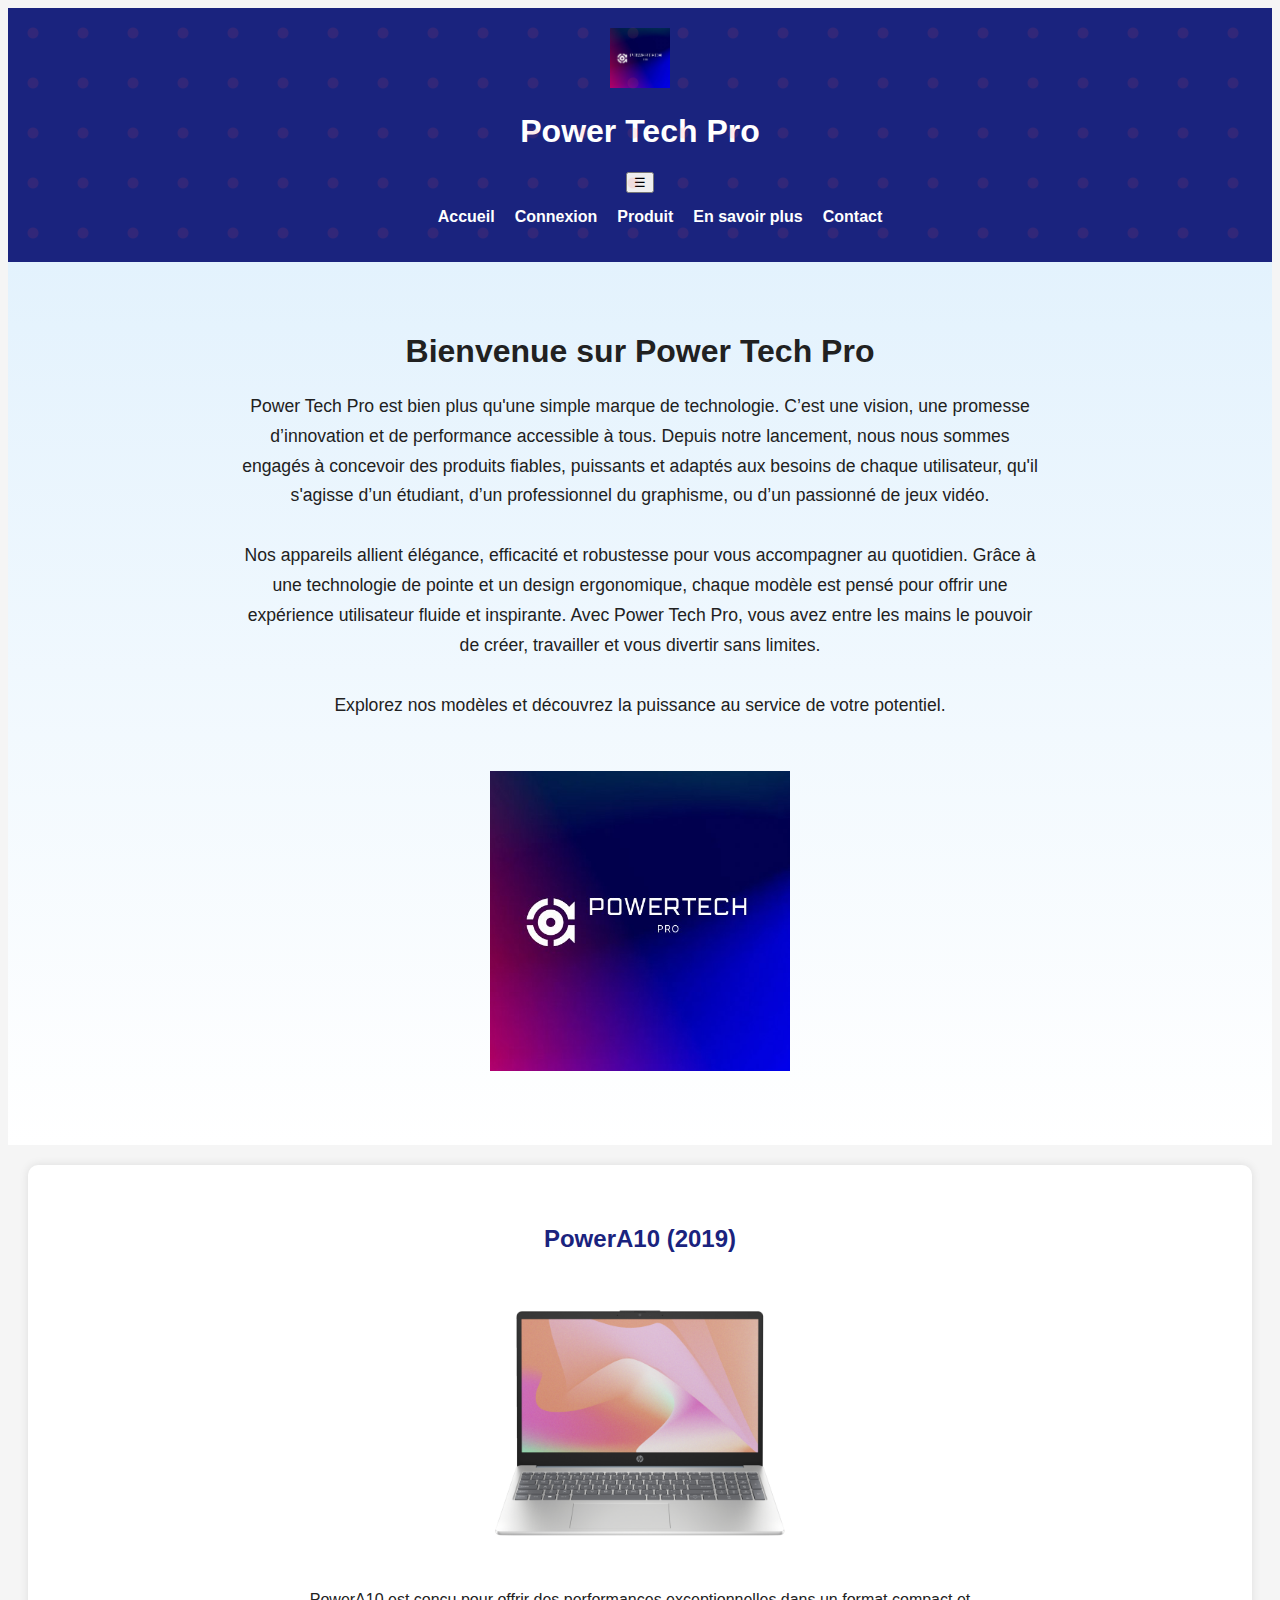
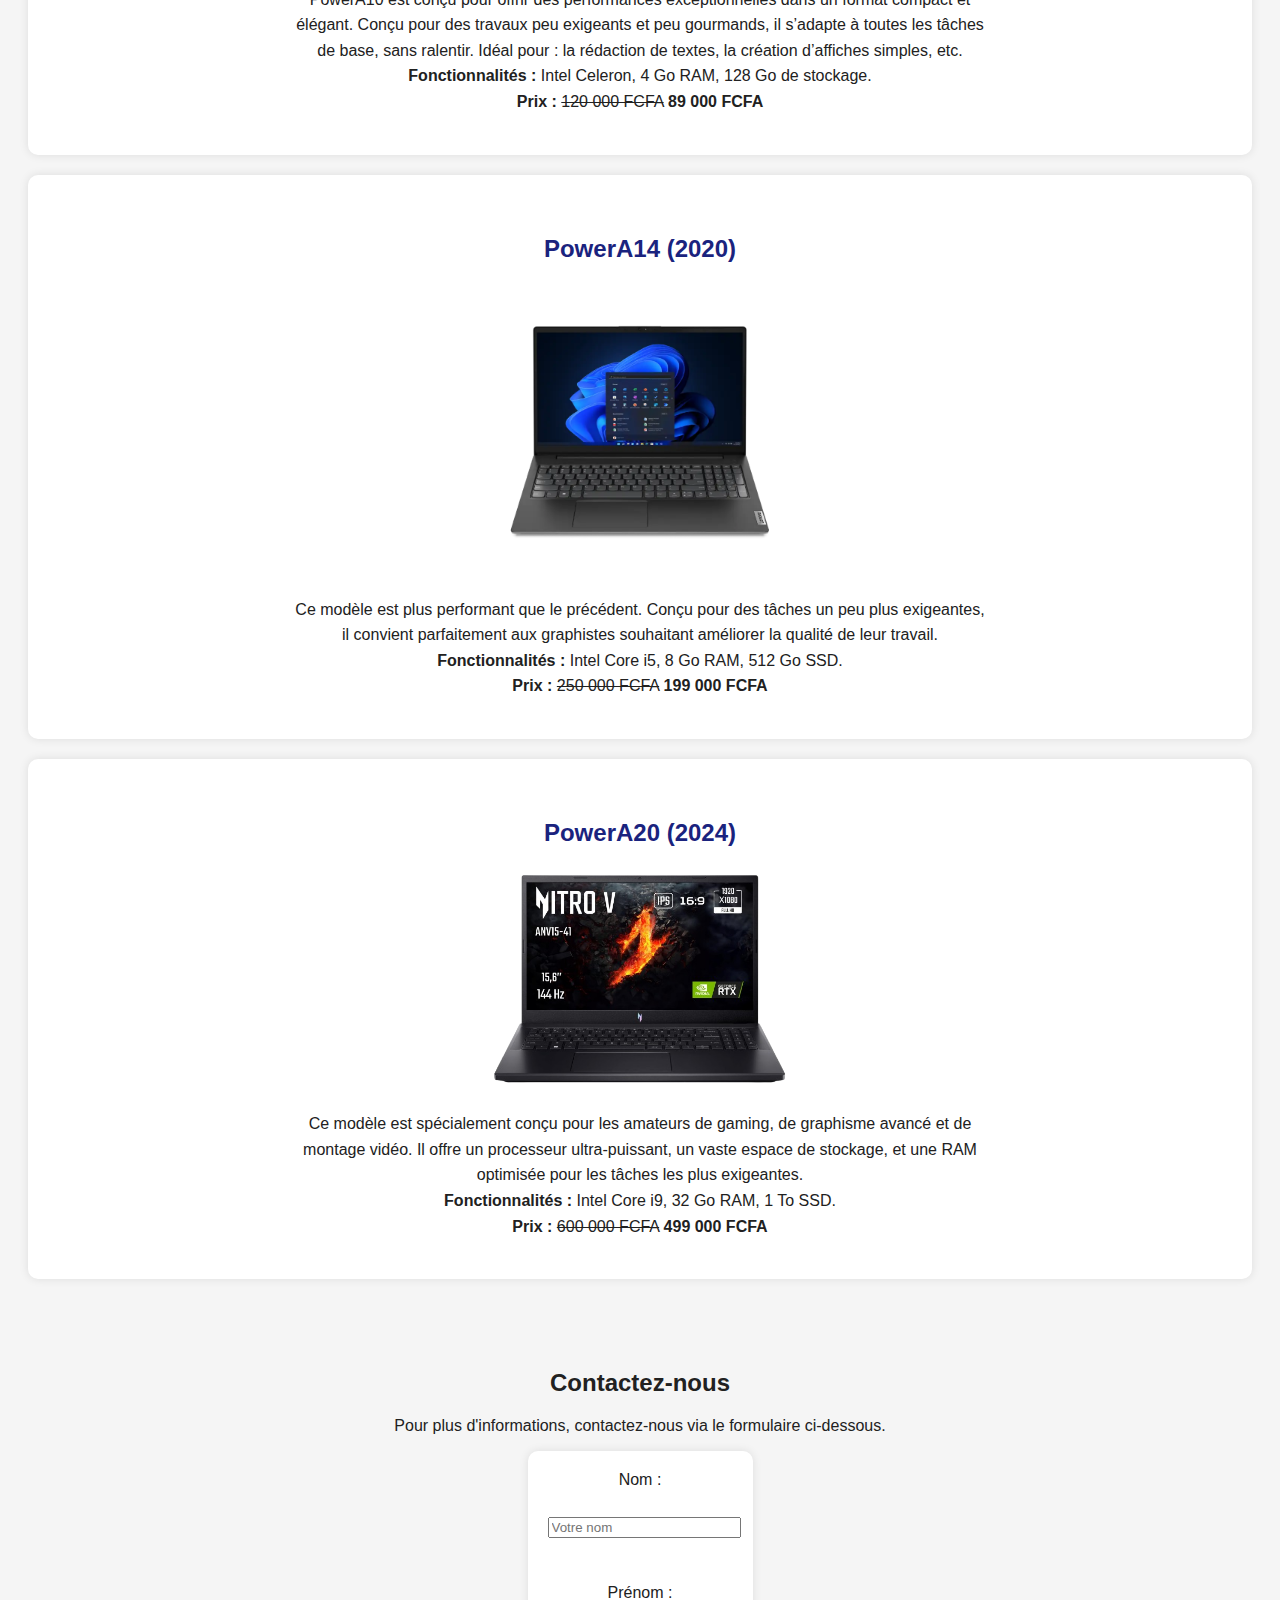
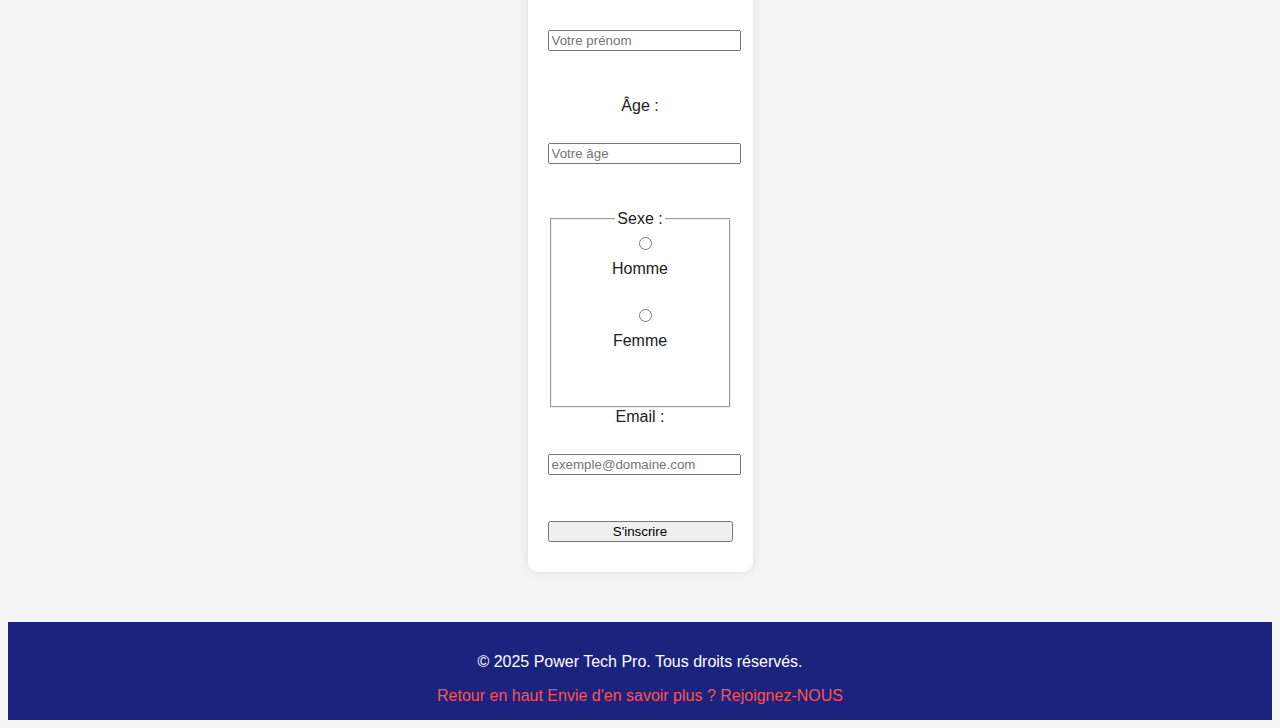
<file: index.html>
<!DOCTYPE html>
<html lang="fr">
<head>
  <meta charset="UTF-8">
  <meta name="viewport" content="width=device-width, initial-scale=1.0">
  <title>Power Tech Pro</title>
  <link rel="stylesheet" href="styles.css">
</head>
<body>

  <header id="top">
    <img src="image/logo.jpeg" alt="Logo Power Tech Pro">
    <h1>Power Tech Pro</h1>

    <nav>
      <button class="menu-toggle" aria-label="Ouvrir le menu">&#9776;</button>
      <ul id="nav-list">
        <li><a href="#accueil">Accueil</a></li>
        <li><a href="login.html">Connexion</a></li>
        <li><a href="#produit1">Produit</a></li>
        <li><a href="destination.html">En savoir plus</a></li>
        <li><a href="#contact">Contact</a></li>
      </ul>
    </nav>
  </header>

  <!-- Section Accueil -->
  <section id="accueil">
    <h1>Bienvenue sur Power Tech Pro</h1>
    <p>
      Power Tech Pro est bien plus qu'une simple marque de technologie.  
      C’est une vision, une promesse d’innovation et de performance accessible à tous.  
      Depuis notre lancement, nous nous sommes engagés à concevoir des produits fiables, puissants  
      et adaptés aux besoins de chaque utilisateur, qu'il s'agisse d’un étudiant, d’un professionnel du graphisme,  
      ou d’un passionné de jeux vidéo.<br><br>

      Nos appareils allient élégance, efficacité et robustesse pour vous accompagner au quotidien.  
      Grâce à une technologie de pointe et un design ergonomique, chaque modèle est pensé pour offrir une expérience  
      utilisateur fluide et inspirante. Avec Power Tech Pro, vous avez entre les mains le pouvoir de créer, travailler  
      et vous divertir sans limites.<br><br>

      Explorez nos modèles et découvrez la puissance au service de votre potentiel.
    </p>
    <img src="image/logo.jpeg" alt="Power Tech Pro">
  </section>

  <!-- Produits -->
  <section id="produit1" class="produit">
    <h2>PowerA10 (2019)</h2>
    <img src="image/ordinateur5.jpg" alt="PowerA10">
    <p>
      PowerA10 est conçu pour offrir des performances exceptionnelles dans un format compact et élégant.  
      Conçu pour des travaux peu exigeants et peu gourmands, il s’adapte à toutes les tâches de base, sans ralentir.  
      Idéal pour : la rédaction de textes, la création d’affiches simples, etc.  
      <br><b>Fonctionnalités :</b> Intel Celeron, 4 Go RAM, 128 Go de stockage.  
      <br><b>Prix :</b> <del>120 000 FCFA</del> <strong>89 000 FCFA</strong>
    </p>
  </section>

  <section id="produit2" class="produit">
    <h2>PowerA14 (2020)</h2>
    <img src="image/ordinateur6.webp" alt="PowerA14">
    <p>
      Ce modèle est plus performant que le précédent. Conçu pour des tâches un peu plus exigeantes,  
      il convient parfaitement aux graphistes souhaitant améliorer la qualité de leur travail.  
      <br><b>Fonctionnalités :</b> Intel Core i5, 8 Go RAM, 512 Go SSD.  
      <br><b>Prix :</b> <del>250 000 FCFA</del> <strong>199 000 FCFA</strong>
    </p>
  </section>

  <section id="produit3" class="produit">
    <h2>PowerA20 (2024)</h2>
    <img src="image/ordinateur9-removebg-preview.png" alt="PowerA20">
    <p>
      Ce modèle est spécialement conçu pour les amateurs de gaming, de graphisme avancé et de montage vidéo.  
      Il offre un processeur ultra-puissant, un vaste espace de stockage, et une RAM optimisée pour les tâches les plus exigeantes.  
      <br><b>Fonctionnalités :</b> Intel Core i9, 32 Go RAM, 1 To SSD.  
      <br><b>Prix :</b> <del>600 000 FCFA</del> <strong>499 000 FCFA</strong>
    </p>
  </section>

  <!-- Section Contact -->
  <section id="contact">
    <h2>Contactez-nous</h2>
    <p>Pour plus d'informations, contactez-nous via le formulaire ci-dessous.</p>
    <form action="#" method="post">
    <label for="nom">Nom :</label><br>
    <input type="text" id="nom" name="nom" placeholder="Votre nom" required><br><br>

    <label for="prenom">Prénom :</label><br>
    <input type="text" id="prenom" name="prenom" placeholder="Votre prénom" required><br><br>

    <label for="age">Âge :</label><br>
    <input type="number" id="age" name="age" min="1" max="120" placeholder="Votre âge" required><br><br>

    <fieldset class="gender-fieldset">
        <legend>Sexe :</legend>
        <label>
            <input type="radio" id="homme" name="sexe" value="homme" required>
            Homme
        </label><br>
        <label>
            <input type="radio" id="femme" name="sexe" value="femme">
            Femme
        </label><br><br>
    </fieldset>

    <label for="email">Email :</label><br>
    <input type="email" id="email" name="email" placeholder="exemple@domaine.com" required><br><br>

    <input type="submit" value="S'inscrire">
</form>
  </section>

  <!-- Footer -->
  <footer>
    <p>&copy; 2025 Power Tech Pro. Tous droits réservés.</p>
    <a href="#top">Retour en haut</a>
    <a href="destination.html" class="btn-inscription"> Envie d'en savoir plus ? Rejoignez-NOUS</a>

  </footer>
  <script src="script.js"></script>

</body>
</html>
</file>
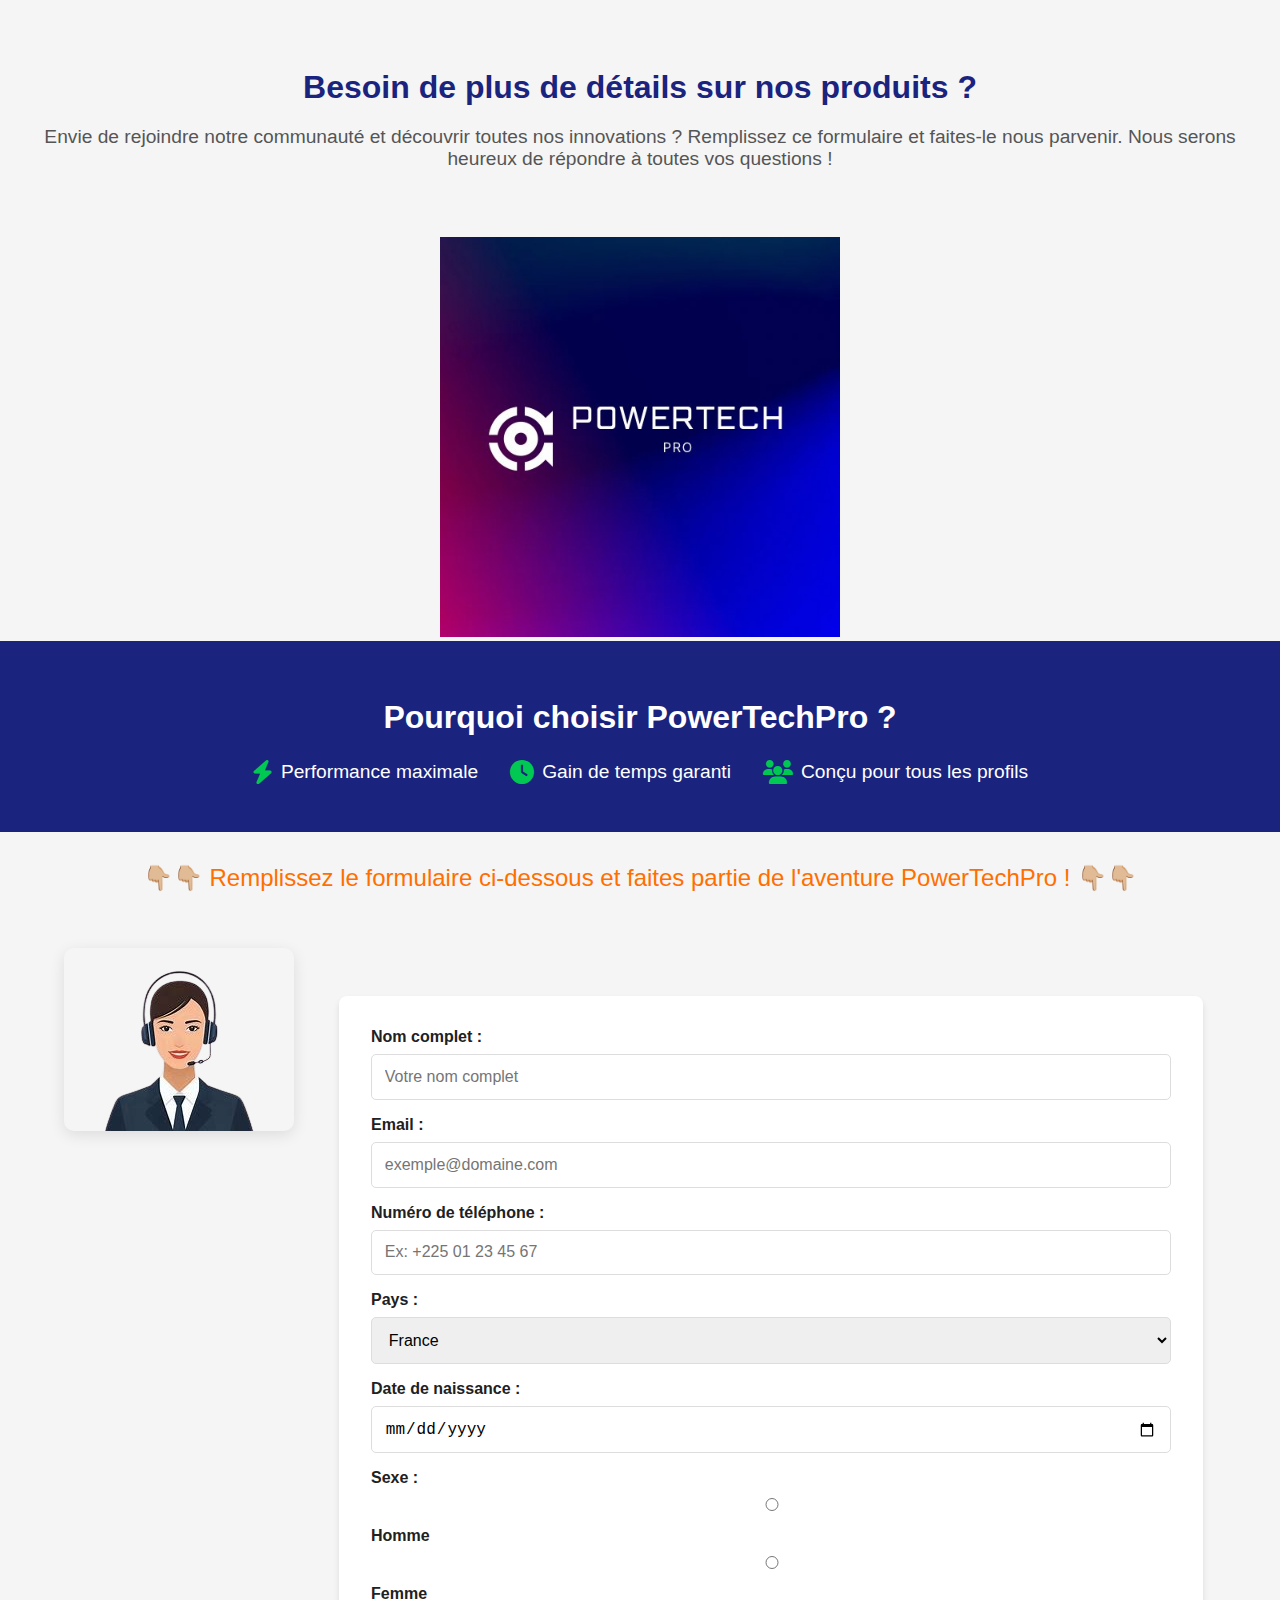
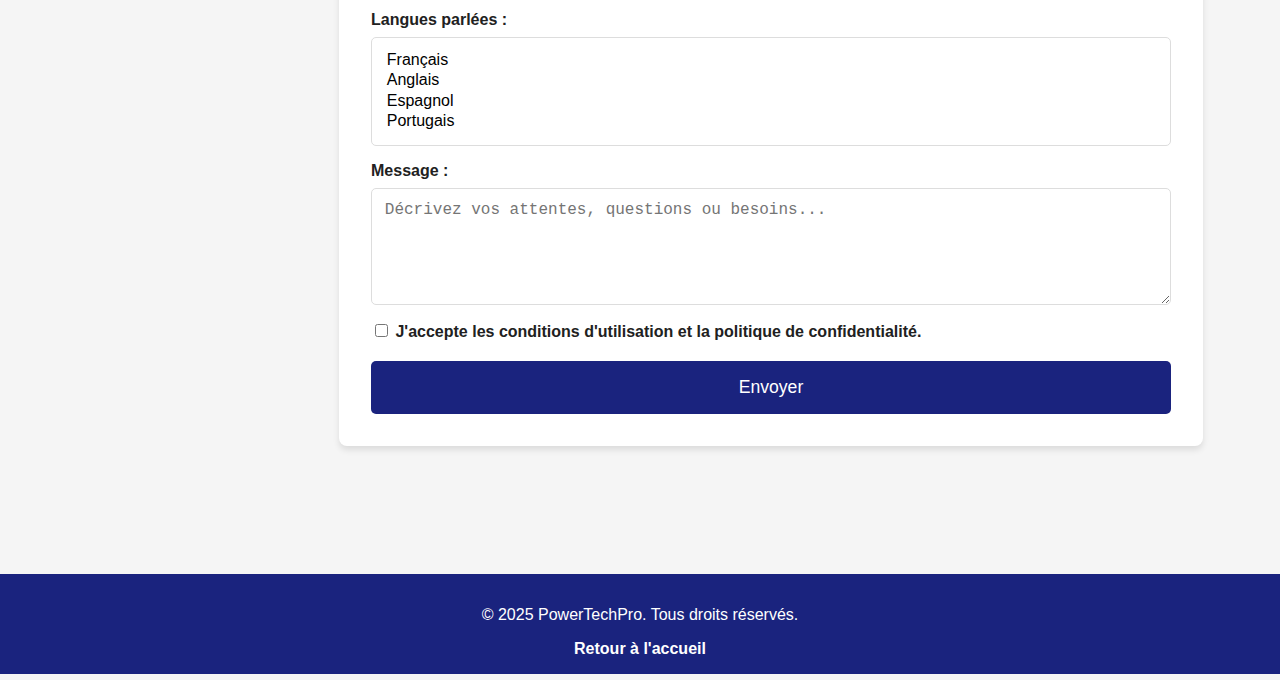
<file: destination.html>
<!DOCTYPE html>
<html lang="fr">
<head>
    <meta charset="UTF-8">
    <meta name="viewport" content="width=device-width, initial-scale=1.0">
    <title>PowerTechPro - Formulaire de contact</title>
    <link rel="stylesheet" href="destination.css"> 
    <link rel="stylesheet" href="https://cdnjs.cloudflare.com/ajax/libs/font-awesome/6.5.0/css/all.min.css">
</head>
<body>

    
    <section class="intro">
        <h1>Besoin de plus de détails sur nos produits ?</h1>
        <p>Envie de rejoindre notre communauté et découvrir toutes nos innovations ? Remplissez ce formulaire et faites-le nous parvenir. Nous serons heureux de répondre à toutes vos questions !</p>
    </section>

    
    <section class="image-section">
        <img src="image/logo.jpeg" alt="Logo PowerTechPro" class="logo-img">
    </section>
    <section class="features">
    <h2>Pourquoi choisir PowerTechPro ?</h2>
    <ul class="features-list">
        <li><i class="fas fa-bolt"></i> Performance maximale</li>
        <li><i class="fas fa-clock"></i> Gain de temps garanti</li>
        <li><i class="fas fa-users"></i> Conçu pour tous les profils</li>
    </ul>
</section>

    
    <section class="cta">
        <p>👇🏼👇🏼 Remplissez le formulaire ci-dessous et faites partie de l'aventure PowerTechPro ! 👇🏼👇🏼</p>
    </section>

    

    <!-- Formulaire -->
    <!-- Nouveau conteneur global -->
<section class="form-wrapper">

    
    <div class="form-image">
        <img src="image/client-removebg-preview.png" alt="Support client PowerTechPro">
    </div>


    <section class="form-container">
        <form action="#" method="POST">

        
            <label for="full-name">Nom complet :</label>
            <input type="text" id="full-name" name="full-name" placeholder="Votre nom complet" required>

            
            <label for="email">Email :</label>
            <input type="email" id="email" name="email" placeholder="exemple@domaine.com" required>

            
            <label for="phone">Numéro de téléphone :</label>
            <input type="tel" id="phone" name="phone" placeholder="Ex: +225 01 23 45 67" required>

            
            <label for="country">Pays :</label>
            <select id="country" name="country" required>
                <option value="france">France</option>
                <option value="ivory-coast">Côte d'Ivoire</option>
                <option value="usa">USA</option>
                <option value="canada">Canada</option>
                <option value="germany">Allemagne</option>
                <option value="uk">Royaume-Uni</option>
            </select>

            
            <label for="dob">Date de naissance :</label>
            <input type="date" id="dob" name="dob" required>

            
            <label for="gender">Sexe :</label>
            <input type="radio" id="male" name="gender" value="male" required>
            <label for="male">Homme</label>
            <input type="radio" id="female" name="gender" value="female" required>
            <label for="female">Femme</label>

            
            <label for="languages">Langues parlées :</label>
            <select id="languages" name="languages" multiple required>
                <option value="french">Français</option>
                <option value="english">Anglais</option>
                <option value="spanish">Espagnol</option>
                <option value="portuguese">Portugais</option>
            </select>

            
            <label for="message">Message :</label>
            <textarea id="message" name="message" rows="5" placeholder="Décrivez vos attentes, questions ou besoins..." required></textarea>

            
            <label for="consent">
                <input type="checkbox" id="consent" name="consent" required>
                J'accepte les conditions d'utilisation et la politique de confidentialité.
            </label>

            
            <button type="submit">Envoyer</button>
        </form>
    </section>
</section>


    <!-- Footer -->
    <footer>
        <p>&copy; 2025 PowerTechPro. Tous droits réservés.</p>
        <a href="index.html">Retour à l'accueil</a>
    </footer>
    

</body>
</html>
</file>
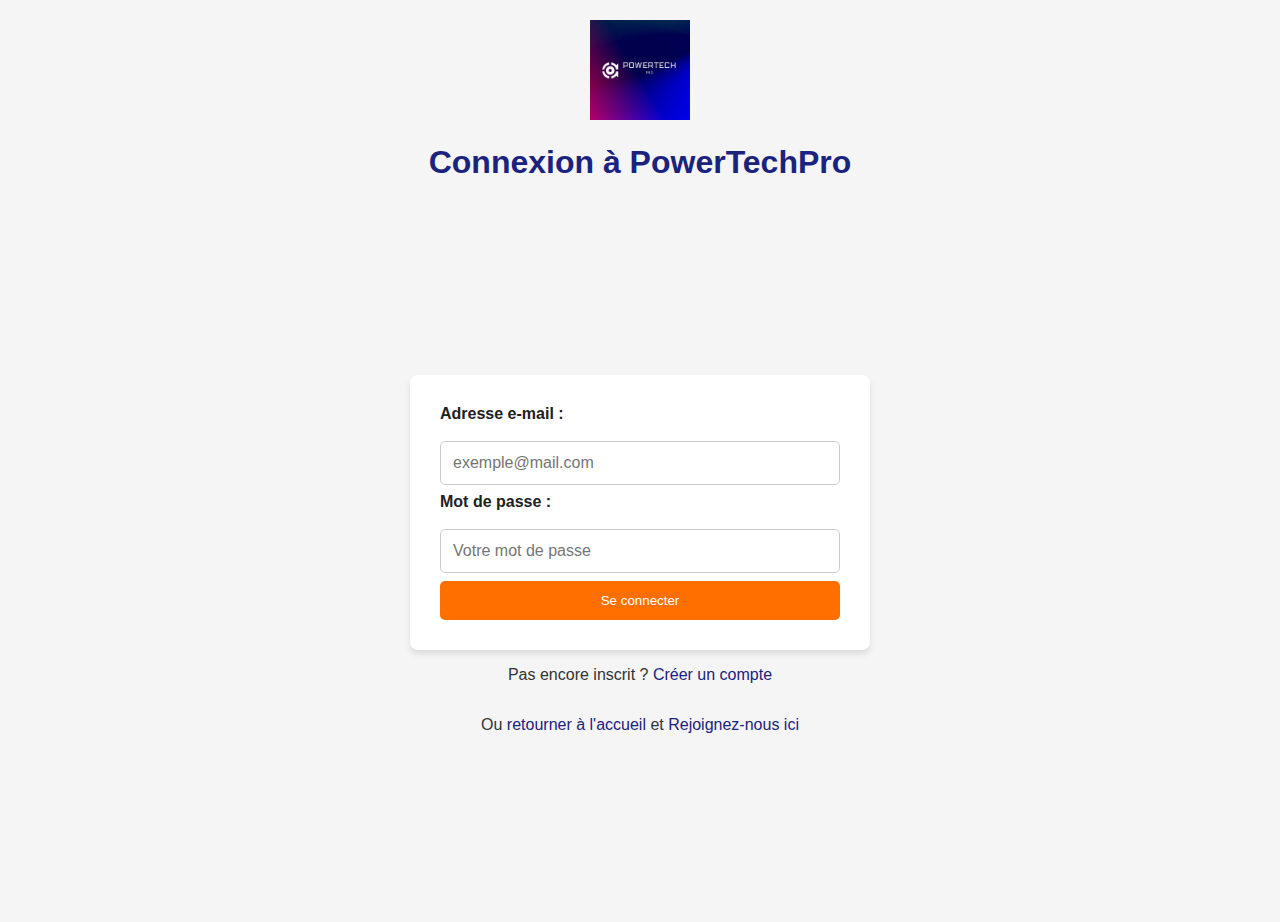
<file: login.html>
<!DOCTYPE html>
<html lang="fr">
<head>
  <meta charset="UTF-8">
  <meta name="viewport" content="width=device-width, initial-scale=1">
  <title>Connexion - PowerTechPro</title>
  <link rel="stylesheet" href="login.css"> <!-- Adapte si tu as un autre CSS -->
</head>
<body>

  <header>
    <img src="image/logo.jpeg" alt="Logo PowerTechPro" class="logo-img"> <!-- Assure-toi que le chemin du logo est correct -->
    <h1>Connexion à PowerTechPro</h1>
  </header>

  <main class="form-wrapper">
    <form action="#" method="POST" class="login-form">
      <label for="email">Adresse e-mail :</label>
      <input type="email" id="email" name="email" placeholder="exemple@mail.com" required>

      <label for="password">Mot de passe :</label>
      <input type="password" id="password" name="password" placeholder="Votre mot de passe" required>

      <button type="submit">Se connecter</button>
    </form>
    
    <p>Pas encore inscrit ? <a href="register.html">Créer un compte</a></p>
    <p>Ou <a href="index.html">retourner à l'accueil</a> et <a href="destination.html">Rejoignez-nous ici</a></p>
  </main>

</body>
</html>
</file>
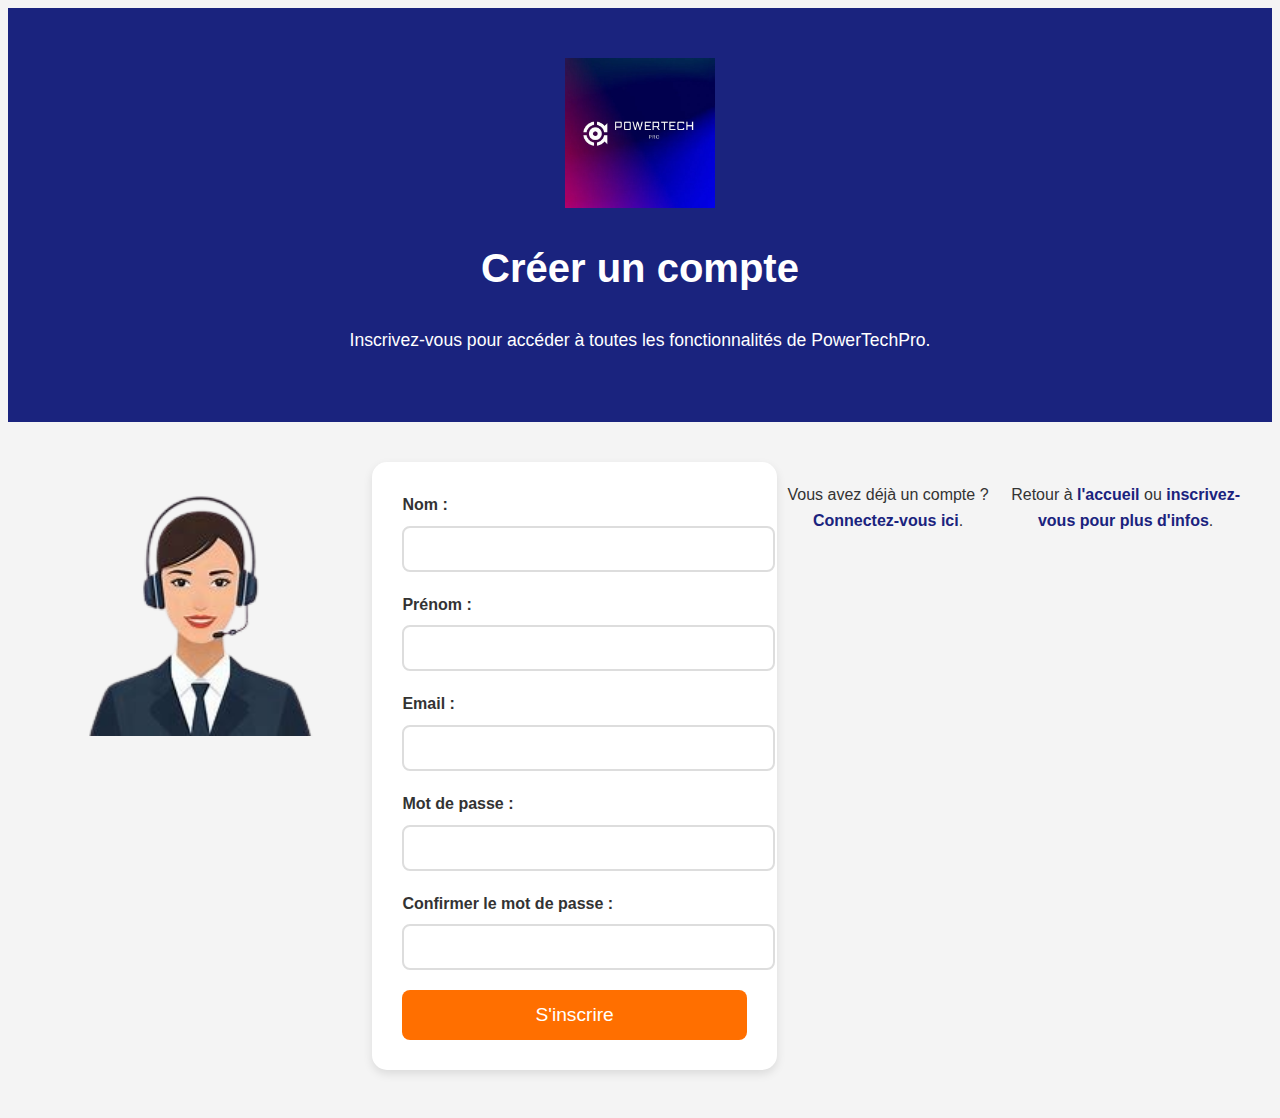
<file: register.html>
<!DOCTYPE html>
<html lang="fr">
<head>
    <meta charset="UTF-8">
    <meta name="viewport" content="width=device-width, initial-scale=1.0">
    <title>PowerTechPro - Inscription</title>
    <link rel="stylesheet" href="register.css">
</head>
<body>

    <header>
        <div class="logo-container">
            <img src="image/logo.jpeg" alt="Logo PowerTechPro" class="logo">
        </div>
        <h1>Créer un compte</h1>
        <p>Inscrivez-vous pour accéder à toutes les fonctionnalités de PowerTechPro.</p>
    </header>

    <section class="form-wrapper">
        <div class="image-client">
            <img src="image/client-removebg-preview.png" alt="Service client PowerTechPro" class="client-img">
        </div>

        <form action="#" method="post" class="login-form">
            <label for="nom">Nom :</label>
            <input type="text" id="nom" name="nom" required>

            <label for="prenom">Prénom :</label>
            <input type="text" id="prenom" name="prenom" required>

            <label for="email">Email :</label>
            <input type="email" id="email" name="email" required>

            <label for="password">Mot de passe :</label>
            <input type="password" id="password" name="password" required>

            <label for="confirm-password">Confirmer le mot de passe :</label>
            <input type="password" id="confirm-password" name="confirm-password" required>

            <button type="submit">S'inscrire</button>
        </form>

        <p>Vous avez déjà un compte ? <a href="login.html">Connectez-vous ici</a>.</p>
        <p>Retour à <a href="index.html">l'accueil</a> ou <a href="destination.html">inscrivez-vous pour plus d'infos</a>.</p>
    </section>

</body>
</html>
</file>
<file: destination.css>
/* Global Styles */
body {
    font-family: 'Arial', sans-serif;
    margin: 0;
    padding: 0;
    box-sizing: border-box;
    background-color: #f5f5f5;
    color: #212121;
}

/* Introduction */
.intro {
    text-align: center;
    margin: 2rem 0;
    padding: 1rem;
}

.intro h1 {
    font-size: 2rem;
    color: #1A237E;
    margin-bottom: 1rem;
}

.intro p {
    font-size: 1.2rem;
    color: #555;
}

/* Image Section */
.image-section {
    text-align: center;
    margin-top: 2rem;
}

.logo-img {
    max-width: 100%;
    height: auto;
    max-width: 400px;
    animation: fadeIn 2s ease-in-out;
}

/* Call to Action (CTA) */
.cta {
    text-align: center;
    margin-top: 2rem;
    font-size: 1.5rem;
    color: #FF6F00;
}

.cta p {
    animation: fadeIn 2s ease-in-out;
}

/* Form Container */
.form-container {
    width: 80%;
    max-width: 800px;
    margin: 3rem auto;
    padding: 2rem;
    background-color: white;
    border-radius: 8px;
    box-shadow: 0 4px 6px rgba(0, 0, 0, 0.1);
}

form {
    display: flex;
    flex-direction: column;
}

form label {
    margin-bottom: 0.5rem;
    font-weight: bold;
}

form input, form select, form textarea {
    padding: 0.8rem;
    margin-bottom: 1rem;
    border-radius: 5px;
    border: 1px solid #ddd;
    font-size: 1rem;
}

form input[type="checkbox"] {
    width: auto;
}

form button {
    padding: 1rem;
    background-color: #1A237E;
    color: white;
    font-size: 1.1rem;
    border: none;
    border-radius: 5px;
    cursor: pointer;
    transition: background-color 0.3s ease;
}

form button:hover {
    background-color: #FF6F00;
}

/* Footer */
footer {
    text-align: center;
    margin-top: 3rem;
    padding: 1rem;
    background-color: #1A237E;
    color: white;
}

footer a {
    color: white;
    text-decoration: none;
    font-weight: bold;
}



footer a:hover {
    color: #FF6F00;
}

/* Animations */
@keyframes fadeIn {
    0% {
        opacity: 0;
    }
    100% {
        opacity: 1;
    }
}

/* Responsive Design */
@media (max-width: 768px) {
    .intro h1 {
        font-size: 1.5rem;
    }

    .intro p {
        font-size: 1rem;
    }

    .cta p {
        font-size: 1.2rem;
    }

    .logo-img {
        max-width: 80%;
    }

    .form-container {
        width: 90%;
        padding: 1.5rem;
    }

    form button {
        font-size: 1rem;
        padding: 0.8rem;
    }
}

/* Section des avantages */
.features {
    text-align: center;
    padding: 2rem 1rem;
    background-color: #1A237E;
    color: white;
}

.features h2 {
    margin-bottom: 1.5rem;
    font-size: 2rem;
}

.features-list {
    list-style: none;
    padding: 0;
    display: flex;
    justify-content: center;
    flex-wrap: wrap;
    gap: 2rem;
}

.features-list li {
    font-size: 1.2rem;
    display: flex;
    align-items: center;
}

.features-list i {
    margin-right: 0.5rem;
    color: #00C853;
    font-size: 1.5rem;
}

/* Nouvelle structure image + formulaire */
.form-wrapper {
    display: flex;
    flex-wrap: wrap;
    justify-content: center;
    align-items: flex-start;
    padding: 2rem 1rem;
    gap: 2rem;
    width: 90%;
    max-width: 1200px;
    margin: auto;
}

.form-image img {
    max-width: 400px;
    width: 100%;
    border-radius: 10px;
    box-shadow: 0 4px 15px rgba(0,0,0,0.1);
}

/* Amélioration du bouton */
form button {
    background-color: #1A237E;
    color: white;
    font-size: 1.1rem;
    border: none;
    border-radius: 5px;
    cursor: pointer;
    padding: 1rem;
    transition: all 0.3s ease;
}

form button:hover {
    background-color: #00C853;
    transform: scale(1.05);
}

/* Responsive */
@media (max-width: 768px) {
    .features-list {
        flex-direction: column;
        align-items: center;
    }

    .form-wrapper {
        flex-direction: column;
        align-items: center;
    }

    .form-image img {
        max-width: 100%;
    }
}
</file>
<file: login.css>
/* Styles globaux */
body {
  font-family: 'Arial', sans-serif;
  background-color: #f5f5f5; /* Fond clair */
  color: #333; /* Texte sombre */
  margin: 0;
  padding: 0;
}

header {
  text-align: center;
  margin-top: 20px;
}

.logo-img {
  width: 100px; /* Ajuste la taille du logo */
  animation: fadeIn 2s ease-out;
}

h1 {
  color: #1A237E; /* Bleu profond pour les titres */
  margin-top: 20px;
  animation: slideIn 1.5s ease-out;
}

/* Animation du texte (glisse de la gauche) */
@keyframes slideIn {
  from {
    transform: translateX(-100%);
    opacity: 0;
  }
  to {
    transform: translateX(0);
    opacity: 1;
  }
}

/* Animation du logo (fondu) */
@keyframes fadeIn {
  from {
    opacity: 0;
  }
  to {
    opacity: 1;
  }
}

/* Styles du formulaire */
.form-wrapper {
  display: flex;
  justify-content: center;
  align-items: center;
  height: 80vh;
  flex-direction: column;
}

.login-form {
  background-color: #fff;
  padding: 30px;
  border-radius: 8px;
  box-shadow: 0 4px 6px rgba(0, 0, 0, 0.1);
  width: 100%;
  max-width: 400px;
  animation: fadeInUp 1s ease-out;
}

@keyframes fadeInUp {
  from {
    transform: translateY(30px);
    opacity: 0;
  }
  to {
    transform: translateY(0);
    opacity: 1;
  }
}

label {
  display: block;
  margin-bottom: 10px;
  font-weight: bold;
  color: #212121;
}

input[type="email"],
input[type="password"],
input[type="text"],
input[type="number"] {
  width: 100%;
  padding: 12px;
  margin: 8px 0;
  border: 1px solid #ccc;
  border-radius: 5px;
  box-sizing: border-box;
  font-size: 16px;
  transition: all 0.3s ease;
}

/* Effet au survol des champs de formulaire */
input[type="email"]:focus,
input[type="password"]:focus,
input[type="text"]:focus,
input[type="number"]:focus {
  border-color: #FF6F00; /* Couleur de surbrillance */
  outline: none;
}

/* Boutons */
button {
  background-color: #FF6F00;
  color: white;
  padding: 12px 20px;
  border: none;
  border-radius: 5px;
  cursor: pointer;
  width: 100%;
  transition: background-color 0.3s ease;
}

button:hover {
  background-color: #e65100; /* Variation plus sombre au survol */
}

/* Liens */
a {
  color: #1A237E;
  text-decoration: none;
}

a:hover {
  text-decoration: underline;
}

/* Responsivité */
@media (max-width: 768px) {
  .form-wrapper {
    padding: 20px;
  }
  .login-form {
    padding: 20px;
    width: 100%;
  }
}
</file>
<file: register.css>
/* Général */
{

    margin: 0;
    padding: 0;
    box-sizing: border-box;
}

body {
    font-family: 'Arial', sans-serif;
    background-color: #f4f4f4;
    color: #333;
    line-height: 1.6;
}

a {
    text-decoration: none;
    color: #1A237E;
}

a:hover {
    color: #FF6F00;
}

/* Header */
header {
    text-align: center;
    padding: 50px 20px;
    background-color: #1A237E;
    color: white;
}

header .logo-container img {
    width: 150px;
    height: auto;
}

header h1 {
    font-size: 2.5rem;
    margin-top: 20px;
}

header p {
    font-size: 1.1rem;
}

/* Section Formulaire */
.form-wrapper {
    display: flex;
    justify-content: space-around;
    padding: 40px 20px;
}

.image-client {
    width: 45%;
    animation: slide-in 1s ease-out;
}

.image-client img {
    width: 100%;
    border-radius: 15px;
}

.login-form {
    width: 45%;
    padding: 30px;
    background-color: white;
    border-radius: 15px;
    box-shadow: 0 4px 10px rgba(0, 0, 0, 0.1);
    animation: fade-in 1.5s ease-out;
}

.login-form label {
    display: block;
    margin-bottom: 8px;
    font-weight: bold;
}

.login-form input {
    width: 100%;
    padding: 12px;
    margin-bottom: 20px;
    border: 2px solid #ddd;
    border-radius: 8px;
    font-size: 1rem;
}

.login-form input:focus {
    border-color: #1A237E;
    outline: none;
}

.login-form button {
    width: 100%;
    padding: 14px;
    background-color: #FF6F00;
    color: white;
    border: none;
    border-radius: 8px;
    font-size: 1.2rem;
    cursor: pointer;
    transition: background-color 0.3s ease;
}

.login-form button:hover {
    background-color: #1A237E;
}

/* Texts */
p {
    text-align: center;
    font-size: 1rem;
    margin-top: 20px;
}

p a {
    color: #1A237E;
    font-weight: bold;
}

p a:hover {
    color: #FF6F00;
}

/* Animations */
@keyframes slide-in {
    from {
        transform: translateX(100%);
        opacity: 0;
    }
    to {
        transform: translateX(0);
        opacity: 1;
    }
}

@keyframes fade-in {
    from {
        opacity: 0;
    }
    to {
        opacity: 1;
    }
}
</file>
<file: styles.css>
:root {
    --bleu-fonce: #1A237E;
    --rouge: #D32F2F;
    --rouge-clair: #FF5252;
    --noir: #212121;
    --gris-clair: #F5F5F5;
    --blanc: #ffffff;
  }
  
  /* Reset */
  {
  
    margin: 0;
    padding: 0;
    box-sizing: border-box;
  }
  
  body {
    font-family: Arial, sans-serif;
    background-color: var(--gris-clair);
    color: var(--noir);
  }
  
  /* ANIMATIONS DE BASE */
  @keyframes fadeDown {
    from { opacity: 0; transform: translateY(-30px); }
    to { opacity: 1; transform: translateY(0); }
  }
  
  @keyframes fadeUp {
    from { opacity: 0; transform: translateY(30px); }
    to { opacity: 1; transform: translateY(0); }
  }
  
  @keyframes rotateLogo {
    0% { transform: rotate(0deg); }
    100% { transform: rotate(360deg); }
  }
  
  @keyframes bounce {
    0%, 100% { transform: translateY(0); }
    50% { transform: translateY(-10px); }
  }
  
  @keyframes floatBubble {
    0% { transform: translateY(0); opacity: 0.3; }
    50% { transform: translateY(-20px); opacity: 0.6; }
    100% { transform: translateY(0); opacity: 0.3; }
  }
  
  /* EN-TÊTE */
  header {
    background-color: var(--bleu-fonce);
    color: var(--blanc);
    padding: 20px;
    text-align: center;
    animation: fadeDown 1s ease-in-out;
    position: relative;
    overflow: hidden;
  }
  
  header img {
    height: 60px;
    animation: bounce 2s infinite;
  }
  
  /* Bulles dans nav */
  nav::before {
    content: '';
    position: absolute;
    top: 0; left: 0;
    width: 100%;
    height: 100%;
    pointer-events: none;
    background-image: radial-gradient(var(--rouge-clair) 5px, transparent 6px),
                      radial-gradient(var(--rouge) 4px, transparent 5px);
    background-size: 50px 50px;
    animation: floatBubble 5s infinite linear;
    opacity: 0.1;
  }
  
  nav ul {
    list-style: none;
    margin-top: 15px;
    display: flex;
    justify-content: center;
    gap: 20px;
    position: relative;
    z-index: 1;
  }
  
  nav a {
    text-decoration: none;
    color: var(--blanc);
    font-weight: bold;
    transition: color 0.3s ease;
  }
  
  nav a:hover {
    color: var(--rouge-clair);
  }
  
  /* ACCUEIL */
  #accueil {
    padding: 50px 20px;
    text-align: center;
    background: linear-gradient(to bottom, #E3F2FD, #ffffff);
    animation: fadeUp 1s ease-in-out;
  }
  
  #accueil img {
    max-width: 300px;
    margin: 20px auto;
  }
  
  #accueil p {
    max-width: 800px;
    margin: 0 auto 30px;
    font-size: 1.1em;
    line-height: 1.7;
    text-align: center;
  }
  
  /* PRODUITS */
  .produit {
    padding: 40px 20px;
    text-align: center;
    background-color: var(--blanc);
    margin: 20px;
    border-radius: 10px;
    box-shadow: 0 0 10px rgba(0, 0, 0, 0.1);
  }
  
  .produit h2 {
    color: var(--bleu-fonce);
    margin-bottom: 10px;
  }
  
  .produit img {
    max-width: 300px;
    border-radius: 5px;
    margin: 10px 0;
  }
  
  .produit p {
    max-width: 700px;
    margin: 0 auto;
    line-height: 1.6;
  }
  
  /* PRIX */
  .prix {
    font-size: 1.2em;
    margin-top: 10px;
  }
  
  .prix-original {
    text-decoration: line-through;
    color: gray;
    margin-right: 10px;
  }
  
  .prix-promo {
    color: var(--rouge);
    font-weight: bold;
  }
  
  /* CONTACT */
  #contact {
    background-color: var(--gris-clair);
    padding: 50px 20px;
    text-align: center;
  }
  
  form {
    background-color: var(--blanc);
    padding: 20px;
    display: inline-block;
    border-radius: 10px;
    box-shadow: 0 0 10px rgba(0,0,0,0.1);
  }
  
  form input, form label {
    display: block;
    width: 100%;
    margin-bottom: 10px;
  }
  
  /* FOOTER */
  footer {
    background-color: var(--bleu-fonce);
    color: var(--blanc);
    text-align: center;
    padding: 15px;
  }
  
  footer a {
    color: var(--rouge-clair);
    text-decoration: none;
  }
  
  footer a:hover {
    text-decoration: underline;
  }
</file>
